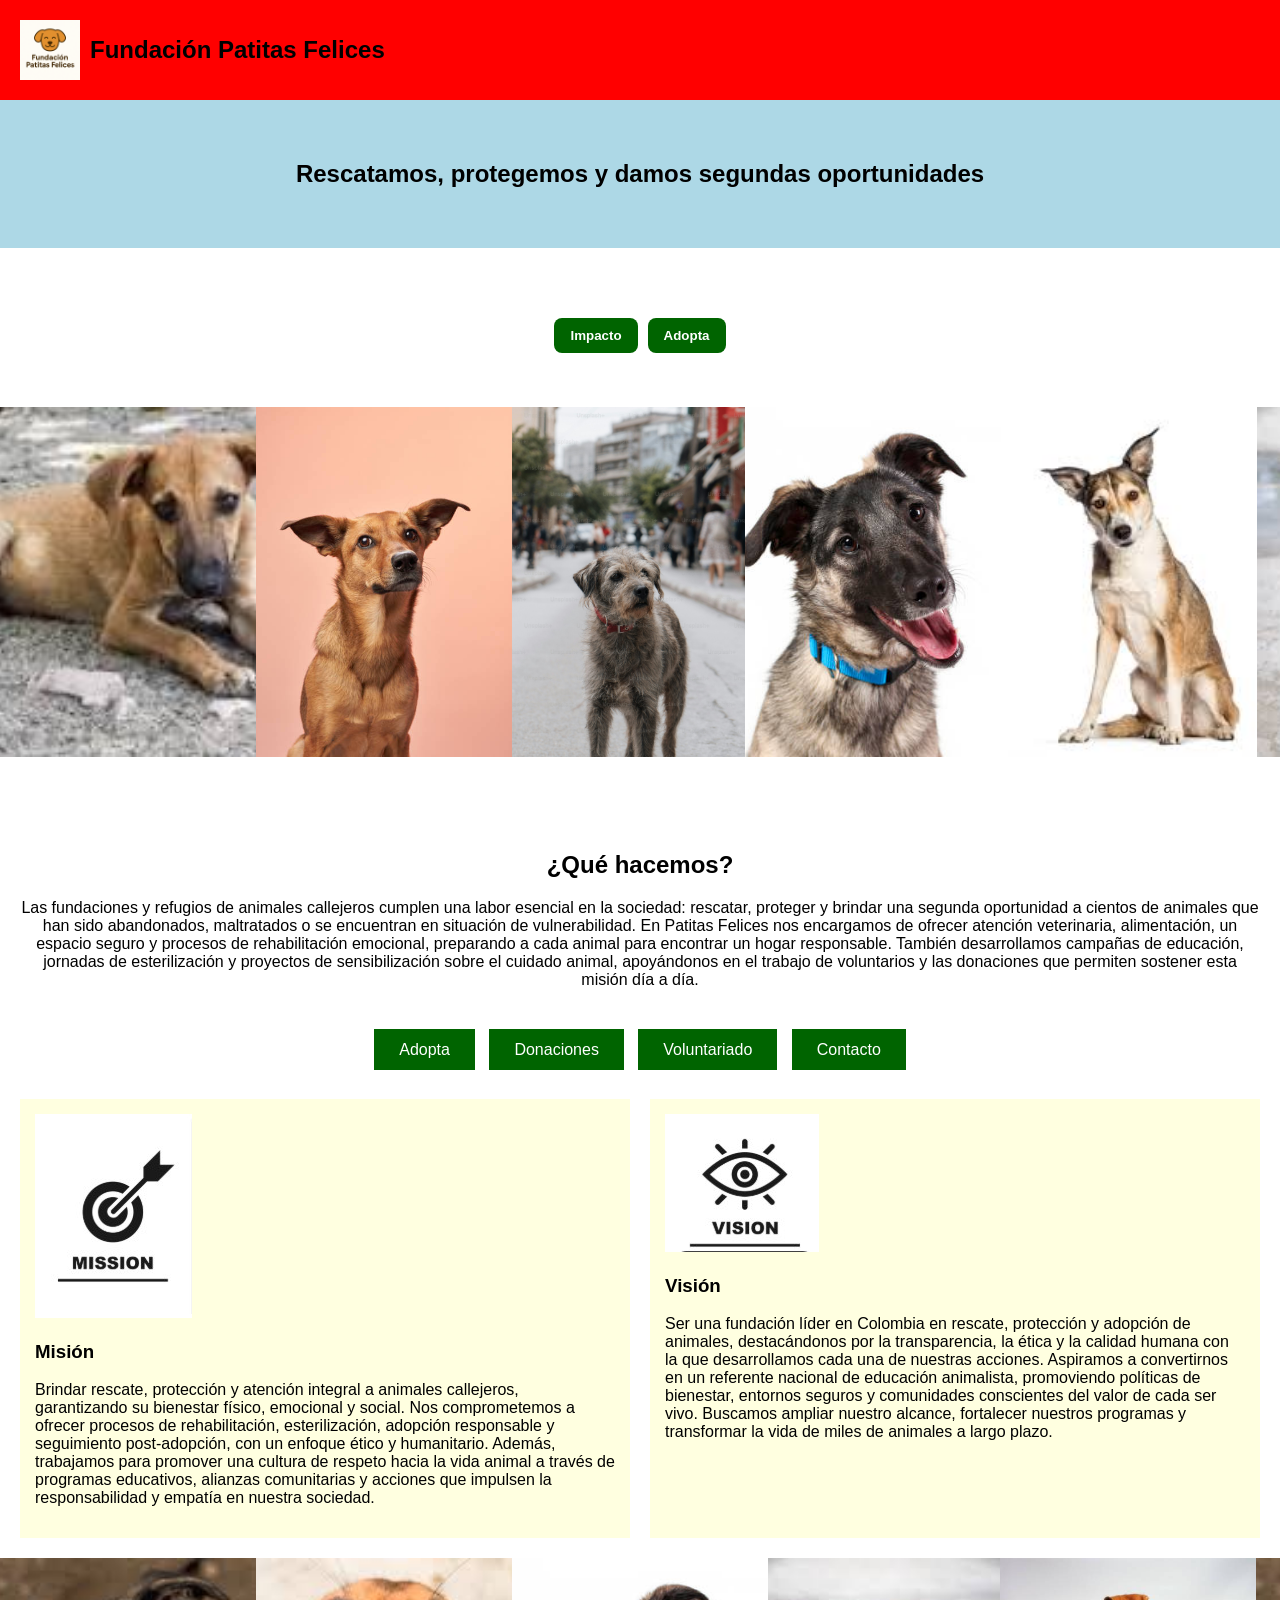
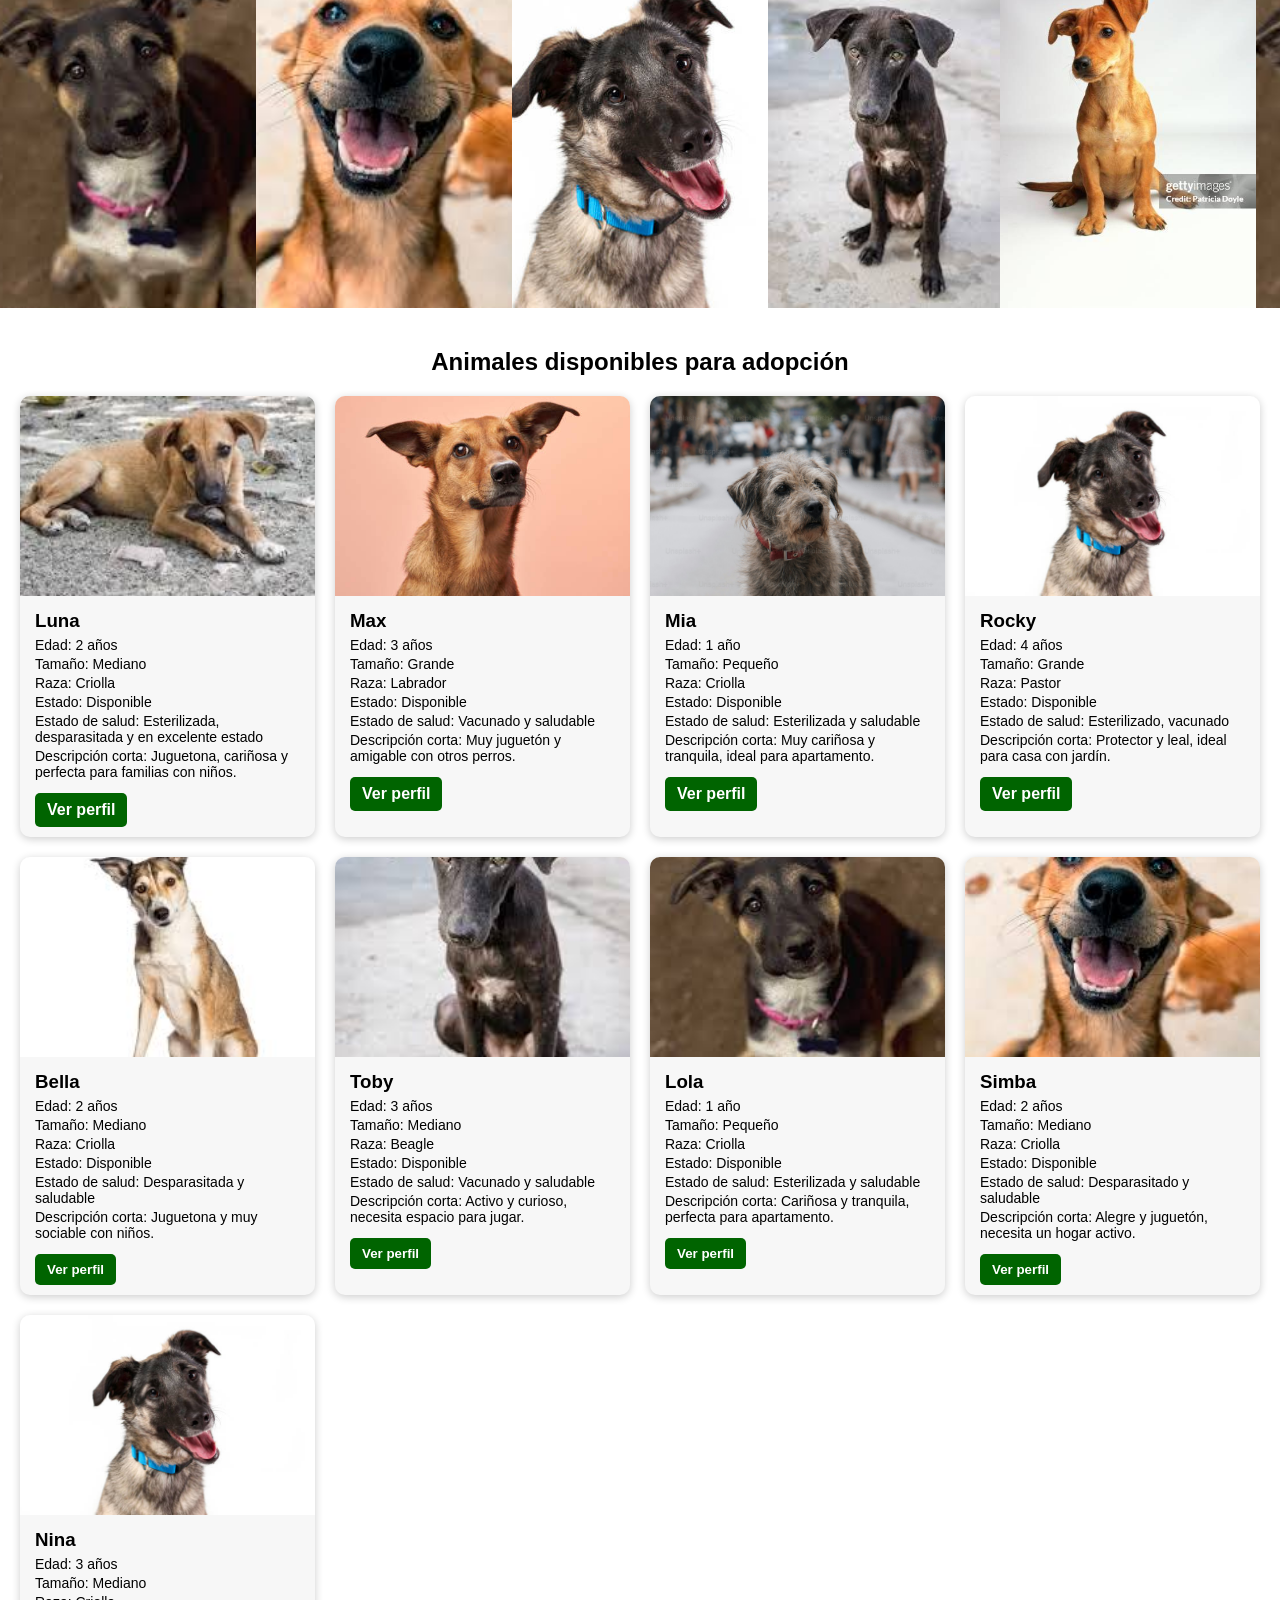
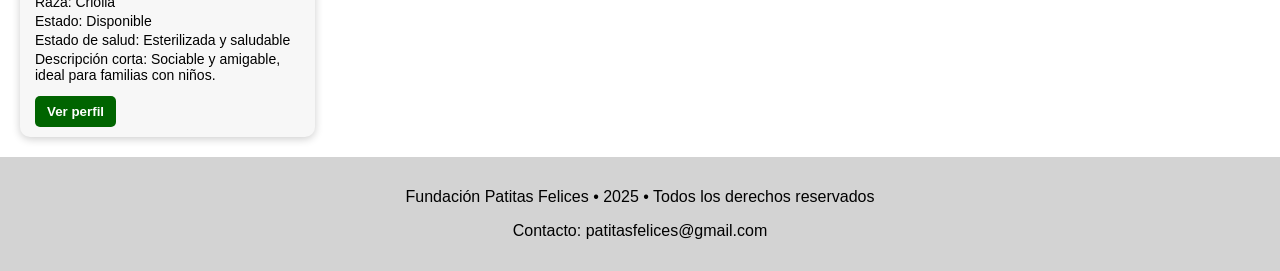
<file: index.html>
<!DOCTYPE html>
<html lang="es">
<head>
    <meta charset="UTF-8">
    <meta name="viewport" content="width=device-width, initial-scale=1.0">
    <title>Fundación Patitas Felices</title>
    <link rel="stylesheet" href="CSS/styles.css">



</head>
<body>

    <!-- BARRA SUPERIOR -->
<header class="header">
    <img src="imagenes/logo.png" alt="Logo Fundación" class="logo">
    <h1 class="titulo">Fundación Patitas Felices</h1>
</header>



    <!-- BANNER -->
    <section class="banner">
        <h2>Rescatamos, protegemos y damos segundas oportunidades</h2>
    </section>
<br><br><br>
    <!-- BOTONES DE ACCIÓN -->
    <section class="botones-accion">
  <form action="/test/html/impacto.html" method="get" class="btn-form">
    <button type="submit" class="btn">Impacto</button>
  </form>

  <form action="#adoptar" method="get" class="btn-form">
    <button type="submit" class="btn">Adopta</button>
  </form>
</section>
<br><br><br>

    <!--CARRUSEL 1-->
    <section class="carrusel carrusel-segundo">
        <div class="carrusel-slider">
            <img src="imagenes/animal1.jpg" alt="">
            <img src="imagenes/animal2.jpg" alt="">
            <img src="imagenes/animal3.jpg" alt="">
            <img src="imagenes/animal4.jpg" alt="">
            <img src="imagenes/animal5.jpg" alt="">
            <img src="imagenes/animal6.jpg" alt="">
            <!-- Duplicadas para movimiento infinito -->
            <img src="imagenes/animal1.jpg" alt="">
            <img src="imagenes/animal2.jpg" alt="">
            <img src="imagenes/animal3.jpg" alt="">
            <img src="imagenes/animal4.jpg" alt="">
            <img src="imagenes/animal5.jpg" alt="">
            <img src="imagenes/animal6.jpg" alt="">
        </div>
    </section>

<br><br><br>
    <!-- SECCIÓN RESUMEN -->
    <section id="nosotros" class="resumen">
        <h2>¿Qué hacemos?</h2>
        <p>
            Las fundaciones y refugios de animales callejeros cumplen una labor esencial en la sociedad: 
            rescatar, proteger y brindar una segunda oportunidad a cientos de animales que han sido 
            abandonados, maltratados o se encuentran en situación de vulnerabilidad. En Patitas Felices nos 
            encargamos de ofrecer atención veterinaria, alimentación, un espacio seguro y procesos de 
            rehabilitación emocional, preparando a cada animal para encontrar un hogar responsable. 
            También desarrollamos campañas de educación, jornadas de esterilización y proyectos de 
            sensibilización sobre el cuidado animal, apoyándonos en el trabajo de voluntarios y las 
            donaciones que permiten sostener esta misión día a día.
        </p><br><br>

        <div class="botones">
            <a href="#adoptar" class="btn-small">Adopta</a>
            <a href="HTML/contacto.html" class="btn-small">Donaciones</a>
            <a href="HTML/contacto.html" class="btn-small">Voluntariado</a>
            <a href="HTML/contacto.html" class="btn-small">Contacto</a>
        </div>
    </section>

    <!-- MISIÓN Y VISIÓN -->
    <section class="mision-vision">
        <div class="bloque">
            <img src="imagenes/mision.jpg" alt="Ícono Misión" class="icono">
            <h3>Misión</h3>
            <p>
                Brindar rescate, protección y atención integral a animales callejeros, garantizando su bienestar
                físico, emocional y social. Nos comprometemos a ofrecer procesos de rehabilitación,
                esterilización, adopción responsable y seguimiento post-adopción, con un enfoque ético y
                humanitario. Además, trabajamos para promover una cultura de respeto hacia la vida animal a
                través de programas educativos, alianzas comunitarias y acciones que impulsen la
                responsabilidad y empatía en nuestra sociedad.
            </p>
        </div>

        <div class="bloque">
            <img src="imagenes/vision.jpg" alt="Ícono Visión" class="icono">
            <h3>Visión</h3>
            <p>
                Ser una fundación líder en Colombia en rescate, protección y adopción de animales, destacándonos
                por la transparencia, la ética y la calidad humana con la que desarrollamos cada una de nuestras
                acciones. Aspiramos a convertirnos en un referente nacional de educación animalista, promoviendo
                políticas de bienestar, entornos seguros y comunidades conscientes del valor de cada ser vivo.
                Buscamos ampliar nuestro alcance, fortalecer nuestros programas y transformar la vida de miles de
                animales a largo plazo.
            </p>
        </div>
    </section>

    <!-- CARRUSEL 2 -->
    <section class="carrusel carrusel-segundo">
        <div class="carrusel-slider">
            <img src="imagenes/animal7.jpg" alt="">
            <img src="imagenes/animal8.jpg" alt="">
            <img src="imagenes/animal9.jpg" alt="">
            <img src="imagenes/animal10.jpg" alt="">
            <img src="imagenes/animal11.jpg" alt="">
            <!-- Duplicadas para movimiento infinito -->
            <img src="imagenes/animal7.jpg" alt="">
            <img src="imagenes/animal8.jpg" alt="">
            <img src="imagenes/animal9.jpg" alt="">
            <img src="imagenes/animal10.jpg" alt="">
            <img src="imagenes/animal11.jpg" alt="">
        </div>
    </section>

    <section id="adoptar" class="animales-disponibles">
    <h2>Animales disponibles para adopción</h2>
    <div class="grid-tarjetas">
        <!-- Tarjeta 1 -->
        <div class="tarjeta">
            <img src="imagenes/animal1.jpg" alt="Luna">
            <div class="info">
                <h3>Luna</h3>
                <p>Edad: 2 años</p>
                <p>Tamaño: Mediano</p>
                <p>Raza: Criolla</p>
                <p>Estado: Disponible</p>
                <p>Estado de salud: Esterilizada, desparasitada y en excelente estado</p>
                <p>Descripción corta: Juguetona, cariñosa y perfecta para familias con niños.</p>
                <a href="HTML/perfil-luna.html" class="btn">Ver perfil</a>
            </div>
        </div>

        <!-- Tarjeta 2 -->
        <div class="tarjeta">
            <img src="imagenes/animal2.jpg" alt="Max">
            <div class="info">
                <h3>Max</h3>
                <p>Edad: 3 años</p>
                <p>Tamaño: Grande</p>
                <p>Raza: Labrador</p>
                <p>Estado: Disponible</p>
                <p>Estado de salud: Vacunado y saludable</p>
                <p>Descripción corta: Muy juguetón y amigable con otros perros.</p>
                <a href="HTML/perfil-max.html" class="btn">Ver perfil</a>
            </div>
        </div>

        <!-- Tarjeta 3 -->
        <div class="tarjeta">
            <img src="imagenes/animal3.jpg" alt="Mia">
            <div class="info">
                <h3>Mia</h3>
                <p>Edad: 1 año</p>
                <p>Tamaño: Pequeño</p>
                <p>Raza: Criolla</p>
                <p>Estado: Disponible</p>
                <p>Estado de salud: Esterilizada y saludable</p>
                <p>Descripción corta: Muy cariñosa y tranquila, ideal para apartamento.</p>
                <a href="HTML/perfil-mia.html" class="btn">Ver perfil</a>
            </div>
        </div>

        <!-- Tarjeta 4 -->
        <div class="tarjeta">
            <img src="imagenes/animal4.jpg" alt="Rocky">
            <div class="info">
                <h3>Rocky</h3>
                <p>Edad: 4 años</p>
                <p>Tamaño: Grande</p>
                <p>Raza: Pastor</p>
                <p>Estado: Disponible</p>
                <p>Estado de salud: Esterilizado, vacunado</p>
                <p>Descripción corta: Protector y leal, ideal para casa con jardín.</p>
                <a href="HTML/perfil-rocky.html" class="btn">Ver perfil</a>
            </div>
        </div>

        <!-- Tarjeta 5 -->
        <div class="tarjeta">
            <img src="imagenes/animal5.jpg" alt="Bella">
            <div class="info">
                <h3>Bella</h3>
                <p>Edad: 2 años</p>
                <p>Tamaño: Mediano</p>
                <p>Raza: Criolla</p>
                <p>Estado: Disponible</p>
                <p>Estado de salud: Desparasitada y saludable</p>
                <p>Descripción corta: Juguetona y muy sociable con niños.</p>
                <button class="btn">Ver perfil</button>
            </div>
        </div>

        <!-- Tarjeta 6 -->
        <div class="tarjeta">
            <img src="imagenes/animal6.jpg" alt="Toby">
            <div class="info">
                <h3>Toby</h3>
                <p>Edad: 3 años</p>
                <p>Tamaño: Mediano</p>
                <p>Raza: Beagle</p>
                <p>Estado: Disponible</p>
                <p>Estado de salud: Vacunado y saludable</p>
                <p>Descripción corta: Activo y curioso, necesita espacio para jugar.</p>
                <button class="btn">Ver perfil</button>
            </div>
        </div>

        <!-- Tarjeta 7 -->
        <div class="tarjeta">
            <img src="imagenes/animal7.jpg" alt="Lola">
            <div class="info">
                <h3>Lola</h3>
                <p>Edad: 1 año</p>
                <p>Tamaño: Pequeño</p>
                <p>Raza: Criolla</p>
                <p>Estado: Disponible</p>
                <p>Estado de salud: Esterilizada y saludable</p>
                <p>Descripción corta: Cariñosa y tranquila, perfecta para apartamento.</p>
                <button class="btn">Ver perfil</button>
            </div>
        </div>

        <!-- Tarjeta 8 -->
        <div class="tarjeta">
            <img src="imagenes/animal8.jpg" alt="Simba">
            <div class="info">
                <h3>Simba</h3>
                <p>Edad: 2 años</p>
                <p>Tamaño: Mediano</p>
                <p>Raza: Criolla</p>
                <p>Estado: Disponible</p>
                <p>Estado de salud: Desparasitado y saludable</p>
                <p>Descripción corta: Alegre y juguetón, necesita un hogar activo.</p>
                <button class="btn">Ver perfil</button>
            </div>
        </div>

        <!-- Tarjeta 9 -->
        <div class="tarjeta">
            <img src="imagenes/animal9.jpg" alt="Nina">
            <div class="info">
                <h3>Nina</h3>
                <p>Edad: 3 años</p>
                <p>Tamaño: Mediano</p>
                <p>Raza: Criolla</p>
                <p>Estado: Disponible</p>
                <p>Estado de salud: Esterilizada y saludable</p>
                <p>Descripción corta: Sociable y amigable, ideal para familias con niños.</p>
                <button class="btn">Ver perfil</button>
            </div>
        </div>
    </div>
</section>



    <!-- FOOTER -->
    <footer class="footer">
        <p>Fundación Patitas Felices • 2025 • Todos los derechos reservados</p>
        <p>Contacto: patitasfelices@gmail.com</p>
    </footer>

</body>
</html>
</file>
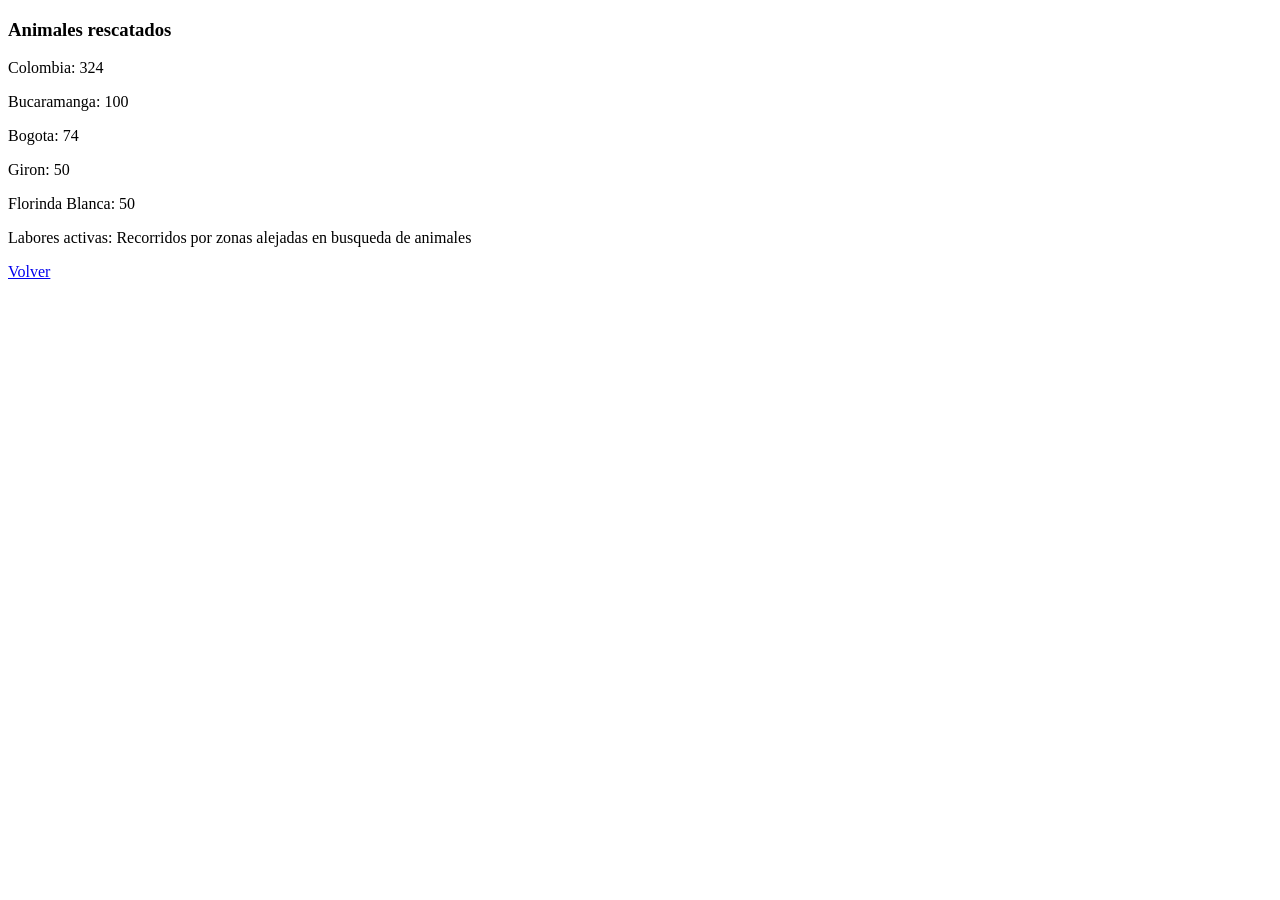
<file: test/html/animales-rescatados.html>
<!DOCTYPE html>
<html lang="en">
<head>
    <meta charset="UTF-8">
    <meta name="viewport" content="width=device-width, initial-scale=1.0">
    <title>Animales Rescatados</title>
</head>
<body>
    <div class="tarjeta">
        
        <div class="info">
            <h3>Animales rescatados</h3>
            <p>Colombia: 324</p>
            <p>Bucaramanga: 100</p>
            <p>Bogota: 74</p>
            <p>Giron: 50 </p>
            <p>Florinda Blanca: 50 </p>
            <p>Labores activas: Recorridos por zonas alejadas en busqueda de animales</p>
            
            <a href="/test/html/impacto.html" class="btn">Volver</a>
        </div>
    </div>
</body>
</html>
</file>
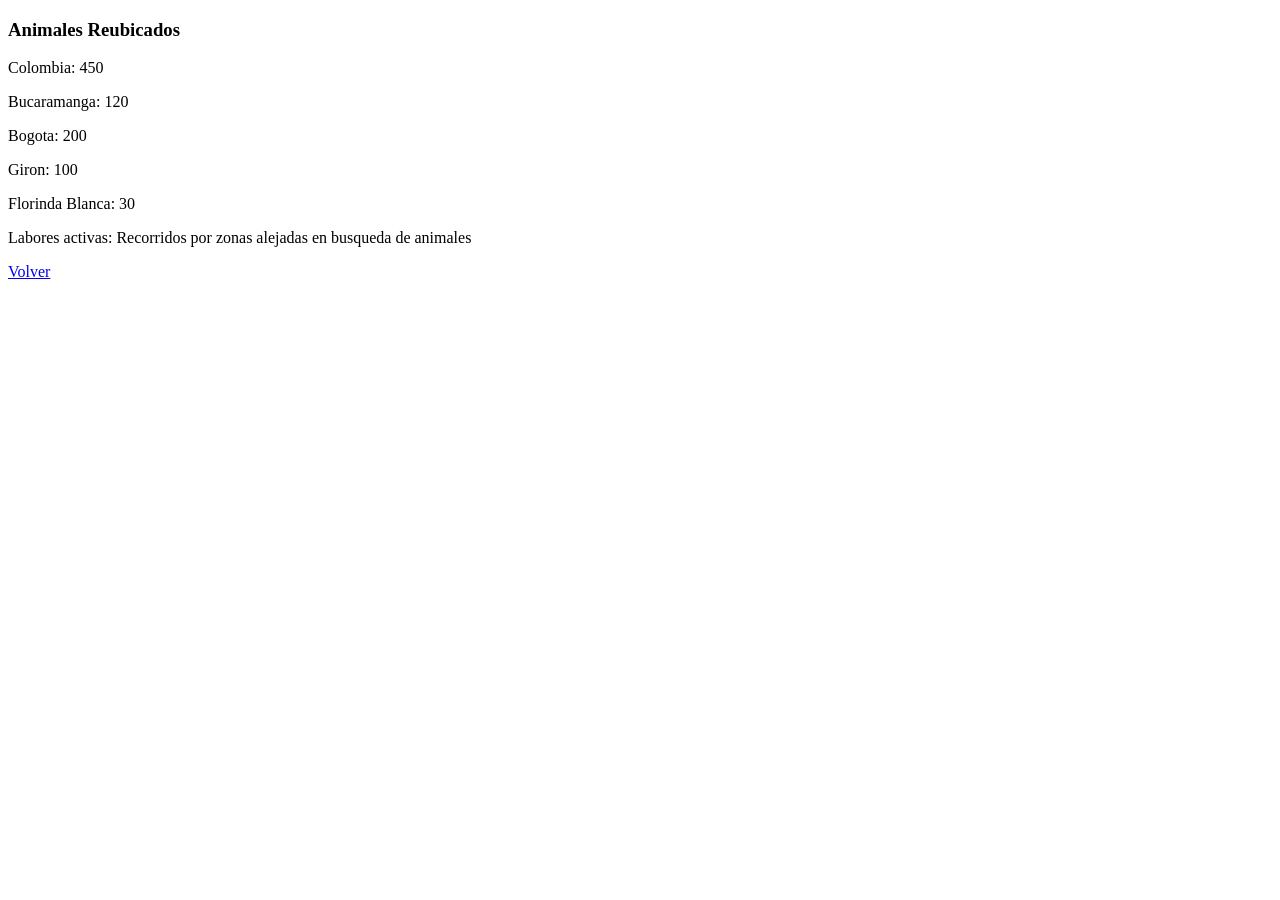
<file: test/html/animales-reubicados.html>
<!DOCTYPE html>
<html lang="en">
<head>
    <meta charset="UTF-8">
    <meta name="viewport" content="width=device-width, initial-scale=1.0">
    <title>Animales Reubicados</title>
</head>
<body>
    <div class="info">
        <h3>Animales Reubicados</h3>
        <p>Colombia: 450</p>
        <p>Bucaramanga: 120</p>
        <p>Bogota: 200</p>
        <p>Giron: 100 </p>
        <p>Florinda Blanca: 30 </p>
        <p>Labores activas: Recorridos por zonas alejadas en busqueda de animales</p>
        <a href="/test/html/impacto.html" class="btn">Volver</a>

        
    </div>
</div>
</body>
</html>
</file>
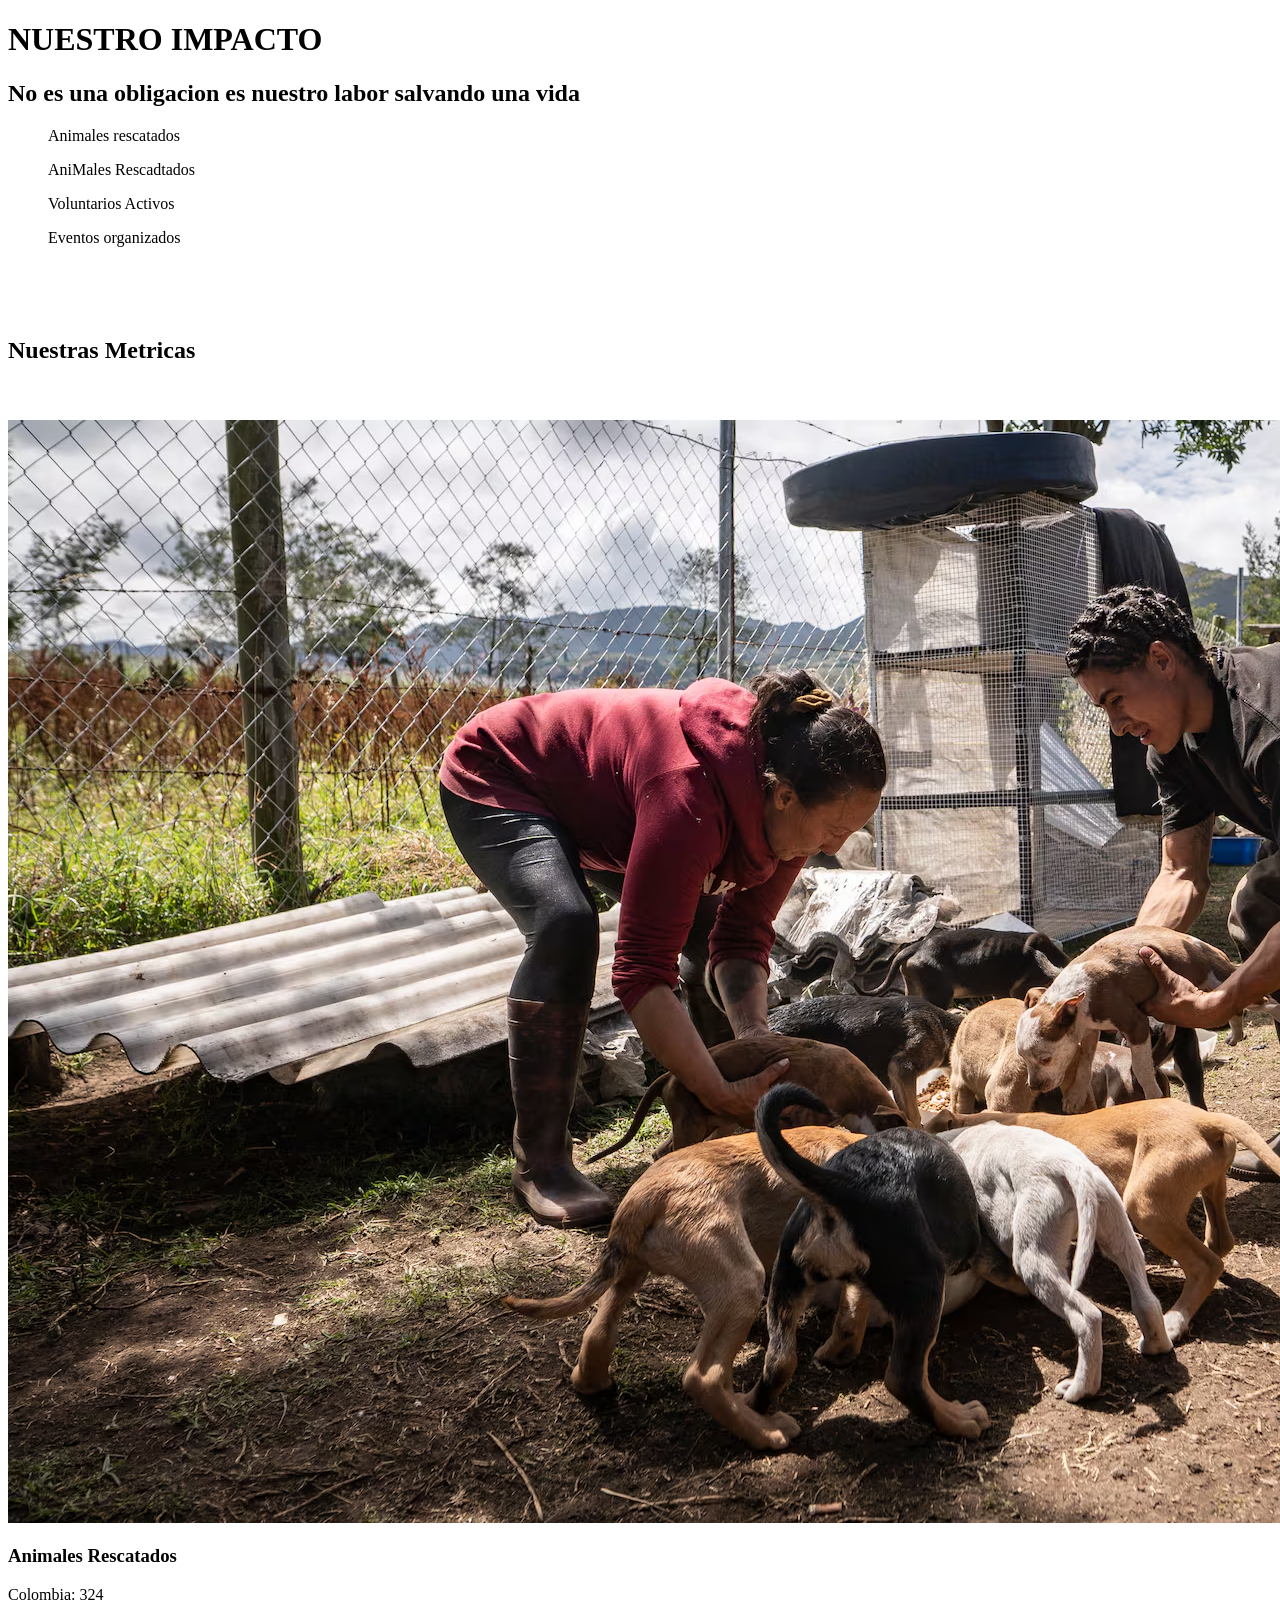
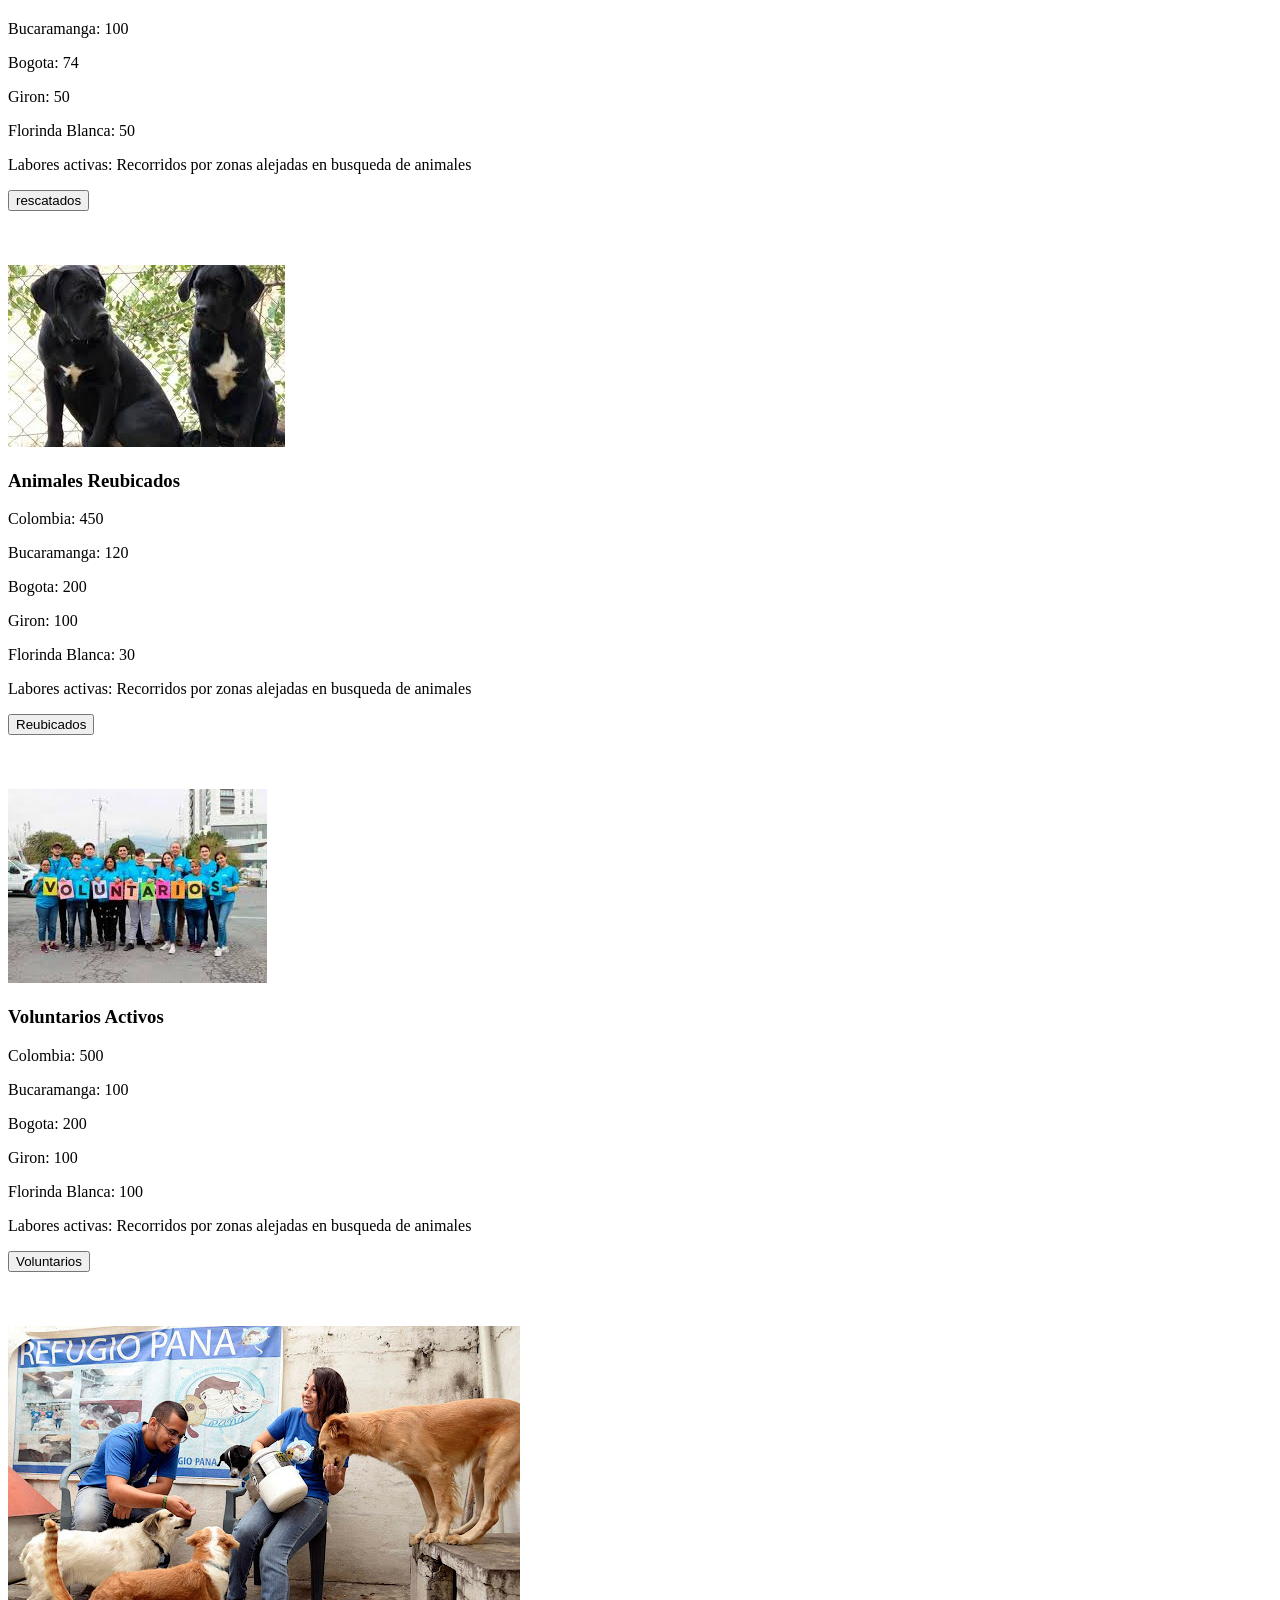
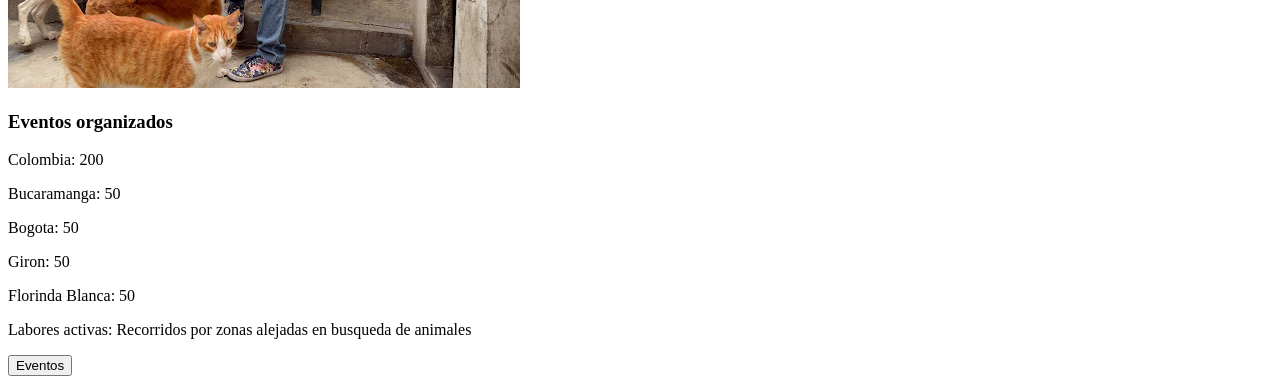
<file: test/html/impacto.html>
<!DOCTYPE html>
<html lang="en">
<head>
    <meta charset="UTF-8">
    <meta name="viewport" content="width=device-width, initial-scale=1.0">
    <title>Impacto</title>
</head>
<body>
    <h1>
        NUESTRO IMPACTO
    </h1>
    <h2>No es una obligacion es nuestro labor salvando una vida</h2>
    <div>
        <ol>
            <p>Animales rescatados</p> 
            <p>AniMales Rescadtados</p>
            <p>Voluntarios Activos</p>
            <p>Eventos organizados</p>
        </ol>
    </div>
<br><br><br>
    <section id="Metricas" class="animales-metricas">
        <h2>Nuestras Metricas</h2>
        <div class="grid-metricas">
            <br><br>
            <!-- Tarjeta 1 -->
            <div class="rescatados">
                <img src="/test/imagenes/rescatados.jpg" alt="Cachorros">
                <div class="info">
                    <h3>Animales Rescatados</h3>
                    <p>Colombia: 324</p>
                    <p>Bucaramanga: 100</p>
                    <p>Bogota: 74</p>
                    <p>Giron: 50 </p>
                    <p>Florinda Blanca: 50 </p>
                    <p>Labores activas: Recorridos por zonas alejadas en busqueda de animales</p>
                    <section class="botones-accion">
                        <form action="/test/html/animales-rescatados.html" method="get" class="btn-form">
                          <button type="submit" class="btn">rescatados</button>
                    </section>
                </div>
            </div>
    <br><br><br>
            <!-- Tarjeta 2 -->
            <div class="Metricas">
                <img src="/test/imagenes/reubicados.jpg" alt="Max y Tony">
                <div class="info">
                    <h3>Animales Reubicados</h3>
                    <p>Colombia: 450</p>
                    <p>Bucaramanga: 120</p>
                    <p>Bogota: 200</p>
                    <p>Giron: 100 </p>
                    <p>Florinda Blanca: 30 </p>
                    <p>Labores activas: Recorridos por zonas alejadas en busqueda de animales</p>
                    <section class="botones-accion">
                        <form action="/test/html/animales-reubicados.html" method="get" class="btn-form">
                          <button type="submit" class="btn">Reubicados</button>
                    
                </div>
            </div>
    <br><br><br>
            <!-- Tarjeta 3 -->
            <div class="Metricas">
                <img src="/test/imagenes/voluntarios.jpg" alt="Grupo Bucaramanga">
                <div class="info">
                    <h3>Voluntarios Activos</h3>
                    <p>Colombia: 500</p>
                    <p>Bucaramanga: 100</p>
                    <p>Bogota: 200</p>
                    <p>Giron: 100 </p>
                    <p>Florinda Blanca: 100 </p>
                    <p>Labores activas: Recorridos por zonas alejadas en busqueda de animales</p>
                    <section class="botones-accion">
                        <form action="/test/html/voluntarios-activos.html" method="get" class="btn-form">
                          <button type="submit" class="btn">Voluntarios</button>
                </div>
            </div>
    
            <!-- Tarjeta 4 -->
    <br><br><br>
            <div class="Metricas">
                <img src="/test/imagenes/eventos.jpg" alt="Refugio Pana">
                <div class="info">
                    <h3>Eventos organizados</h3>
                    <p>Colombia: 200</p>
                    <p>Bucaramanga: 50</p>
                    <p>Bogota: 50</p>
                    <p>Giron: 50 </p>
                    <p>Florinda Blanca: 50 </p>
                    <p>Labores activas: Recorridos por zonas alejadas en busqueda de animales</p>
                    <section class="botones-accion">
                        <form action="/test/html/eventos.html" method="get" class="btn-form">
                          <button type="submit" class="btn">Eventos</button>
                </div>
            </div>
        </div>
    </section>
</body>
</html>
</file>
<file: CSS/styles.css>
.header {
    background: red !important;
    padding: 20px;
}


body {
    margin: 0;
    font-family: Arial;
}

/* HEADER */
/* REGLA FINAL PARA QUE EL LOGO SÍ TOME EL TAMAÑO */
.logo {
    width: 60px !important;
    height: auto !important;
}

.header {
    display: flex;
    align-items: center;
    gap: 10px;
}



.titulo {
    font-size: 24px;
    color: black;
}

/* BANNER */
.banner {
    background: lightblue;
    text-align: center;
    padding: 40px;
}

/* BOTONES DE ACCIÓN */
.botones-accion {
  display: flex;
  gap: 10px;
  justify-content: center; /* o left, según tu diseño */
  margin-top: 1rem;
}

/* Quita estilos por defecto del form para que se vea como botón inline */
.btn-form { margin: 0; padding: 0; }

/* Botón visual */
.btn {
  background: darkgreen;      /* nombre de color, no código */
  color: white;
  border: none;
  padding: 10px 16px;
  border-radius: 8px;
  cursor: pointer;
  font-weight: 600;
  text-decoration: none;
}

/* Hover */
.btn:hover {
  background: seagreen;
}

/* Tamaño pequeño variante (si en otros lugares usas .btn-small) */
.btn.small { padding: 6px 10px; font-size: .95rem; }



/* CARRUSELES */
/* Contenedor del carrusel */
.carrusel {
    width: 100%;
    max-height: 350px; /* altura fija */
    overflow: hidden;
    position: relative;
    display: flex;
    justify-content: center;
    align-items: center;
    background: transparent; /* fondo mientras carga la imagen */
}

/* Slider horizontal */
.carrusel-slider {
    display: flex;
    height: 350px;
    animation: slide 20s infinite linear;
}

.carrusel-primero .carrusel-slider {
    width: calc(240% + 20px); /* ancho para 12 imágenes (6 originales + 6 duplicadas) */
}

.carrusel-segundo .carrusel-slider {
    width: calc(200% + 20px); /* ancho para 10 imágenes (5 originales + 5 duplicadas) */
}

.carrusel-primero .carrusel-slider img {
    width: 16.666%; /* cada imagen ocupa 1/6 del ancho */
}

.carrusel-segundo .carrusel-slider img {
    width: 20%; /* cada imagen ocupa 1/5 del ancho */
}

.carrusel-slider img {
    height: 350px;
    object-fit: cover; /* cubre todo el contenedor */
    display: block;
}

@keyframes slide {
    from {
        transform: translateX(0);
    }
    to {
        transform: translateX(-100%);
    }
}




/* RESUMEN */
.resumen {
    padding: 20px;
    text-align: center;
}

.btn-small {
    background: darkgreen;
    color: white;
    padding: 12px 25px;
    margin: 5px;
    text-decoration: none;
    font-size: 16px;
}

/* MISIÓN - VISIÓN */
.mision-vision {
    display: flex;
    gap: 20px;
    padding: 20px;
}

.bloque {
    flex: 1;
    background: lightyellow;
    padding: 15px;
}

/* FORMULARIO */
.contacto {
    padding: 20px;
}

.formulario {
    display: flex;
    flex-direction: column;
    max-width: 400px;
    margin: auto;
}

.formulario input,
.formulario select,
.formulario textarea {
    padding: 8px;
    margin-bottom: 12px;
}

/* FOOTER */
.footer {
    background: lightgray;
    text-align: center;
    padding: 15px;
}
.obligatorio {
    color: red;
    font-weight: bold;
}
.animales-disponibles {
    padding: 20px;
    text-align: center;
}

.grid-tarjetas {
    display: grid;
    grid-template-columns: repeat(auto-fit, minmax(250px, 1fr));
    gap: 20px;
    margin-top: 20px;
}

.tarjeta {
    background: #f7f7f7;
    border-radius: 10px;
    overflow: hidden;
    box-shadow: 0 2px 8px rgba(0,0,0,0.2);
    transition: transform 0.2s;
}

.tarjeta:hover {
    transform: scale(1.05);
}

.tarjeta img {
    width: 100%;
    height: 200px;
    object-fit: cover;
}

.tarjeta .info {
    padding: 10px 15px;
    text-align: left;
}

.tarjeta .info h3 {
    margin: 0 0 5px;
}

.tarjeta .info p {
    font-size: 14px;
    margin: 3px 0;
}

.tarjeta .btn {
    display: inline-block;
    margin-top: 10px;
    background: darkgreen;
    color: white;
    border: none;
    padding: 8px 12px;
    border-radius: 5px;
    cursor: pointer;
    font-weight: 600;
    text-decoration: none;
}

.tarjeta .btn:hover {
    background: seagreen;
}
</file>
